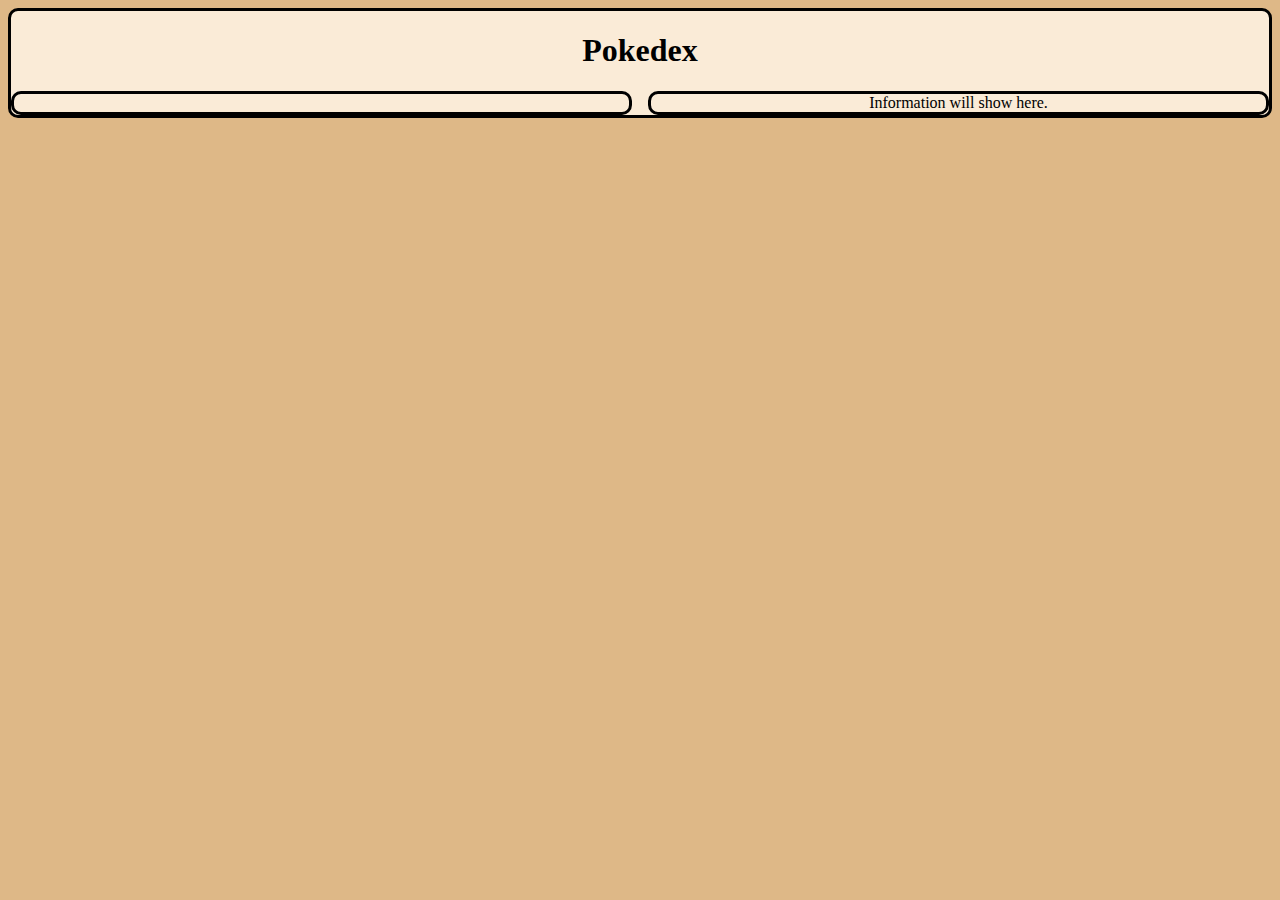
<file: Pokedex/index.html>
<!DOCTYPE html>
<html lang="en">
<head>
    <meta charset="UTF-8">
    <meta http-equiv="X-UA-Compatible" content="IE=edge">
    <meta name="viewport" content="width=device-width, initial-scale=1.0">
    <link rel="stylesheet" href="styles.css" />
    <script async src="app.js"></script>
    <title>Pokedex</title>
</head>
<body>
    <div class="main_wrapper">
        <header class="header">
            <h1>Pokedex</h1>
        </header>
        <main class="main">
            <div class="container" id="pokemonList">

            </div>
            <div class="container" id="details">
                Information will show here.
            </div>
        </main>
    </div>
</body>
</html>
</file>
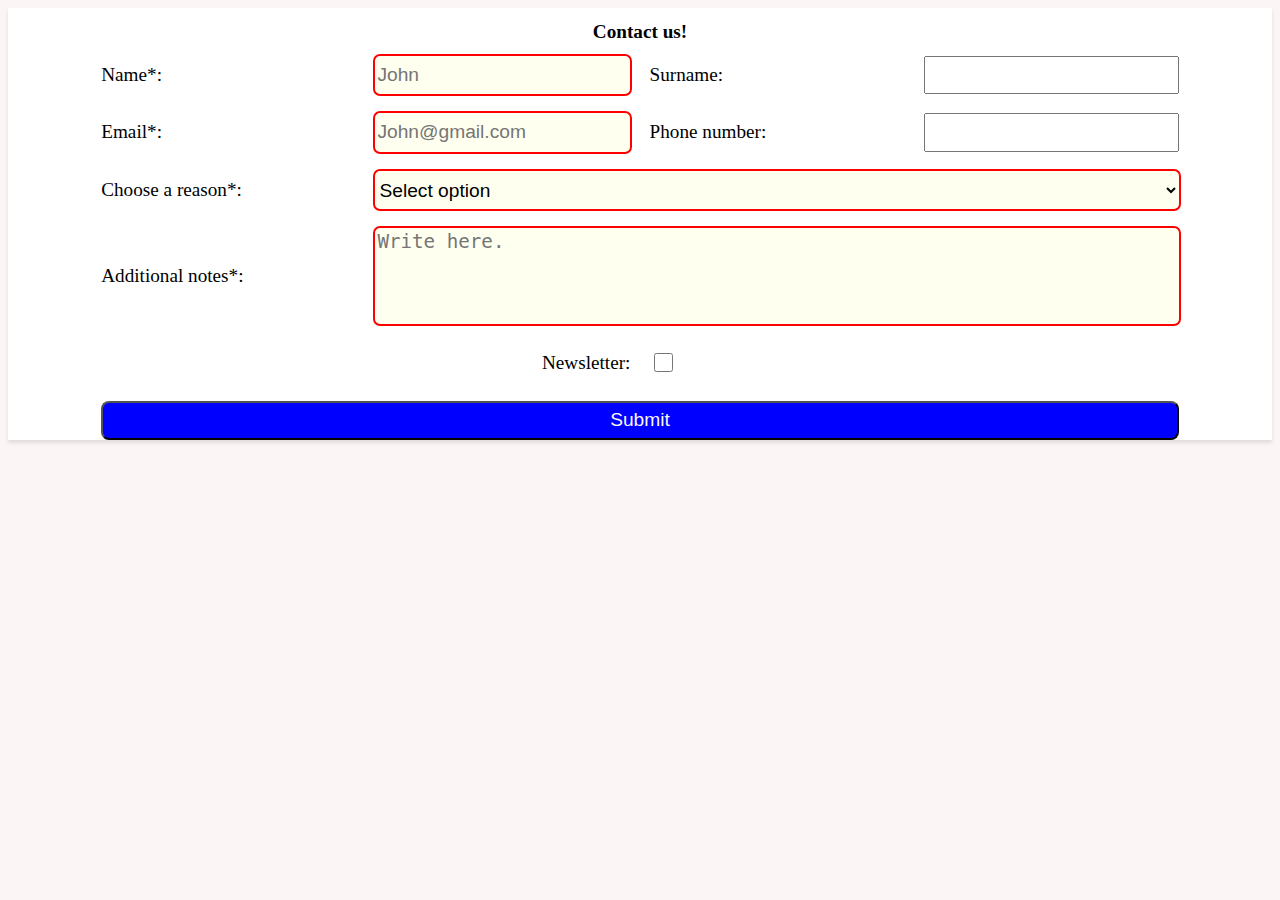
<file: Responsive/index.html>
<!DOCTYPE html>
<html lang="en">
<head>
    <meta charset="UTF-8">
    <meta http-equiv="X-UA-Compatible" content="IE=edge">
    <meta name="viewport" content="width=device-width, initial-scale=1.0, user-scalable=no">
    <link rel="stylesheet" href="styles.css" />
    <title>Contact us!</title>
</head>
<body>
    <main class="main_form">
        <header class="main_header main_items">
            <h1 class="main_header__header">Contact us!</h1>
        </header>
        <form class="main_form__form main_items">
            <label class="a1" for="name">Name*:</label>
            <input class="item a2" id="name" name="name" type="text" placeholder="John" required/>

            <label class="b1" for="surname">Surname:</label>
            <input class="item b2" id="surname" name="surname" type="text"/>

            <label class="c1" for="email">Email*:</label>
            <input class="item c2" id="email" name="email" type="email" pattern="\S+@\S+.\S+" placeholder="John@gmail.com" required/>

            <label class="d1" for="phone">Phone number:</label>
            <input class="item d2" id="phone" name="phone" type="tel" pattern="[0-9]{9}"/>

            <label class="e1" for="contact">Choose a reason*:</label>
            <select class="item e2" name="contact" id="contact" required>
                <option value="" selected disabled>Select option</option>
                <option value="one">Networking problems</option>
                <option value="two">Display problems</option>
                <option value="three">Hardware failure</option>
                <option value="four">Other</option>
            </select>

            <label class="f1" for="message">Additional notes*:</label>
            <textarea class="item f2" id="message" name="message" type="text" rows="8" cols="30" placeholder="Write here." required></textarea> 

            <label class="g1" for="newsletter">Newsletter:</label>
            <input class="item g2" type="checkbox" id="newsletter" name="newsletter" type="text"/>


            <button class="item h form_button" type="submit">Submit</button>
        </form>
    </main>
</body>
</html>
</file>
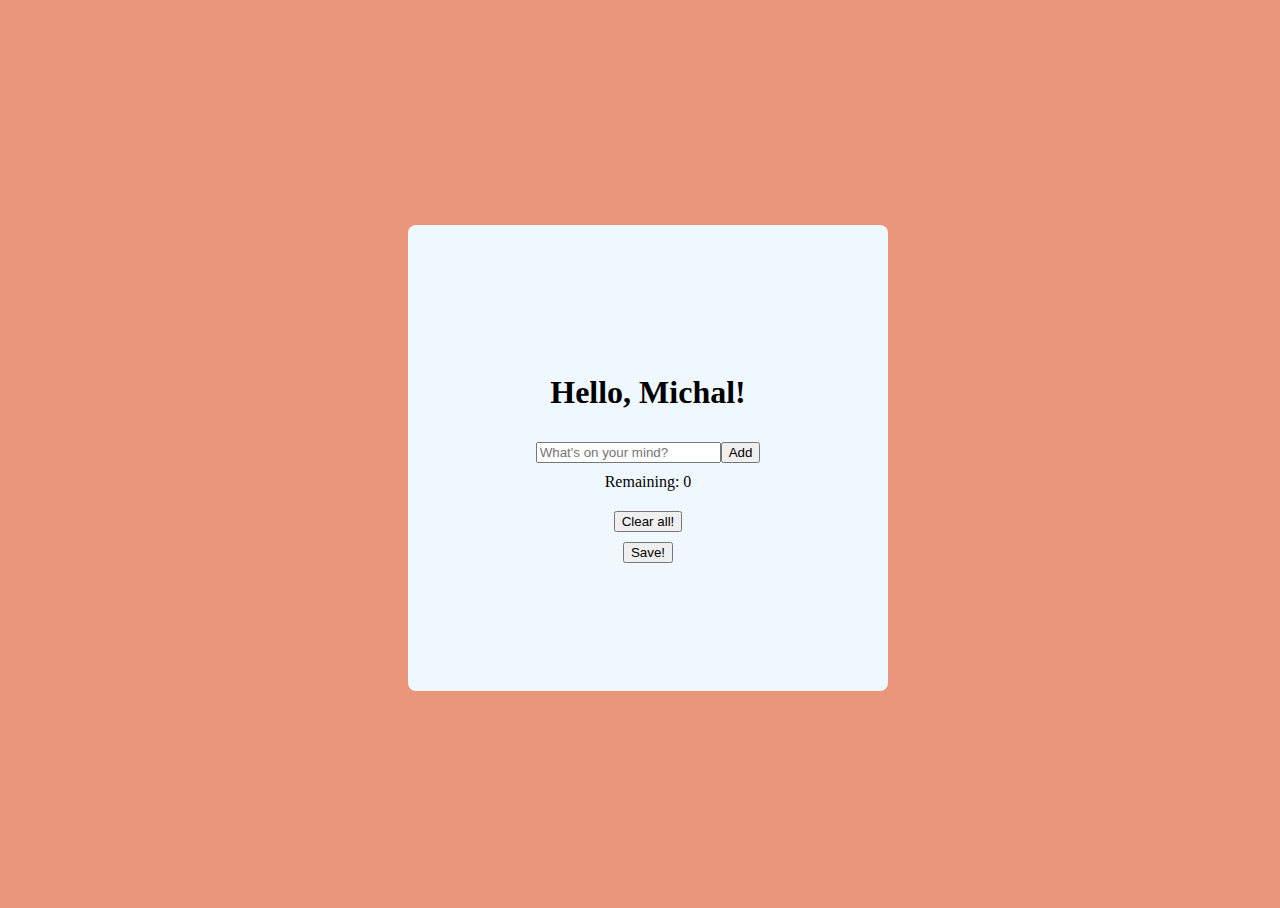
<file: TODO List/index.html>
<!DOCTYPE html>
<html lang="en">
<head>
    <meta charset="UTF-8">
    <meta http-equiv="X-UA-Compatible" content="IE=edge">
    <meta name="viewport" content="width=device-width, initial-scale=1.0">
    <link rel="stylesheet" href="styles.css" />
    <script async src="app.js"></script>
    <title>TODO List</title>
</head>
    <body>
        <main id="main">
            <header class="main_header">
                <h1 class="main_header__header">Hello, Michal!</h1>
            </header>
            <form id="newElem">
                <input id="input" type="text" placeholder="What's on your mind?">
                <button>Add</button>
            </form>
            <div id="remaining">Remaining: 0</div>
            <div id="tasks"></div>
            <button id="clearAll">Clear all!</button>
            <button id="save">Save!</button>
        </main>

    </body>
</html>
</file>
<file: Pokedex/styles.css>
body{
    background-color: burlywood;
}

.header{
    display: flex;
    justify-content: center;
}
.main_wrapper{
    display: flex;
    flex-direction: column;
    justify-content: center;
    background-color: antiquewhite;
    border: 3px solid black;
    border-radius: 10px;
}

.main{
    display: grid;
    grid-template-columns: 1fr 1fr;
    gap: 1rem;
}

.container{
    border: 3px solid black;
    border-radius: 10px;
    overflow: scroll;
    display: flex;
    flex-direction: column;
    align-items: center;
    row-gap: 1rem;
    max-height: 80vh;
}

#pokemonName{
    background-color: aliceblue;
    border: 3px solid black;
    border-radius: 10px;
}

.pokemonNameDetail{
    text-align: center;
    font-size: 48px;
}

.description
{
    margin-top: 20px;
    width: 300px;
    height: auto;
    max-height: 150px;
    background-color: cornsilk;
    border: 3px solid black;
    border-radius: 10px;
    padding: 3px;
    font-size: 1.1rem;
    overflow-y: auto;
}

.pokemonType
{
    padding: 5px;
    margin: 10px;
    border: 3px solid black;
    border-radius: 10px;
    justify-self: center;
}

.pokemonImg
{
    justify-self: center;
    width: 150px;
    height: 150px;
    border: 1px solid white;
    border-radius: 200px;
    background-color: white;
}



.fire
{
    background-color: red;
}

.grass
{
    background-color: green;
}

.water
{
    background-color: blue;
}

.ice
{
    background-color: lightblue;
}

.electric
{
    background-color: gold;
}

.fighting
{
    background-color: darkred;
}

.flying
{
    background-color: skyblue;
}

.bug
{
    background-color: yellowgreen;
}

.ghost
{
    background-color: purple;
}

.rock
{
    background-color: sienna;
}

.ground
{
    background-color: burlywood;
}

.steel
{
    background-color: silver;
}

.psychic
{
    background-color: palevioletred;
}

.fairy
{
    background-color: pink;
}

.dragon
{
    background-color: teal;
}

.poison
{
    background-color: darkviolet;
}
</file>
<file: Responsive/styles.css>
*{  
    font-size: clamp(1rem, 1.5vw, 2rem);
}

body{
    background-color: #FBF5F5;
}

.main_form{
    display: flex;
    flex-direction: column;
    background-color: white;
    box-shadow: 0px 3px 4px rgba(0, 0, 0, 0.1);
}

.main_items{
    margin: auto;
}

.form_button{
    background-color: blue;
    color: #FBF5F5;
    border-radius: 8px;
}

.item:invalid {
    background-color: ivory;
    border: none;
    outline: 2px solid red;
    border-radius: 5px;
}

textarea{
    resize: none;
}

.a1{
    grid-area: a1;
}
.b1{
    grid-area: b1;
}
.c1{
    grid-area: c1;
}
.d1{
    grid-area: d1;
}
.e1{
    grid-area: e1;
}
.f1{
    grid-area: f1;
}
.g1{
    grid-area: g1;
    justify-self: end;
}
.a2{
    grid-area: a2;
}
.b2{
    grid-area: b2;
}
.c2{
    grid-area: c2;
}
.d2{
    grid-area: d2;
}
.e2{
    grid-area: e2;
}
.f2{
    grid-area: f2;
}
.g2{
    grid-area: g2;
    justify-self: start;
    align-self: center;
    width: 1rem;
    height: 1rem;
}
.h{
    grid-area: h;
}

label{
    align-self: center;
}

.main_form__form{
    grid-auto-rows: 2rem;
}

@media (max-width: 500px){
    .main_form__form{
        display: grid;
        grid-template-columns: 1fr;
        gap: 0.2rem;
        grid-template-areas:
        "a1"
        "a2"
        "b1"
        "b2"
        "c1"
        "c2"
        "d1"
        "d2"
        "e1"
        "e2"
        "f1"
        "f2"
        "f2"
        "g1"
        "g2"
        "h"
    }
    .g1{
        justify-self: center;
    }
    .g2{
        justify-self: center;
    }
}

@media (min-width: 500px) and (max-width: 1000px){
    .main_form__form{
        display: grid;
        grid-template-columns: repeat(2, 1fr);
        gap: 0.5rem;
        grid-template-areas:
        "a1 a2"
        "b1 b2"
        "c1 c2"
        "d1 d2"
        "e1 e2"
        "f1 f2"
        "f1 f2"
        "g1 g2"
        "h h"

    }
}

@media (min-width: 1000px){
    .main_form__form{
        display: grid;
        grid-template-columns: repeat(4, 1fr);
        gap: 1rem;
        grid-template-areas:
        "a1 a2 b1 b2"
        "c1 c2 d1 d2"
        "e1 e2 e2 e2"
        "f1 f2 f2 f2"
        "f1 f2 f2 f2"
        ". g1 g2 ."
        "h h h h"

    }
}

@media (pointer: coarse), (pointer: none){
    .g2{
        width: 2.5rem;
        height: 2.5rem;
    }
}
</file>
<file: TODO List/styles.css>
html,body{  
    width: 100%;
    height: 100%;
}

body {
    background-color: darksalmon;
    display: flex;
    align-items: center;
    justify-content: center;
}

#main {
    background-color: aliceblue;
    border-radius: 8px;
    display: flex;
    flex-direction: column;
    align-items: center;
    row-gap: 10px;
    padding: 10%;
}

#newElem {
    display: flex;
    flex-direction: row;
}

#input {
    display: flex;
    flex-direction: row;
}

.task {
    display: flex;
    justify-content: space-between;
    background-color: aquamarine;
    border: 2px solid;
    border-radius: 5px;
    margin-top: 2px;
    margin-bottom: 2px;
    padding: 3px;
}

#taskNameDone {
    text-decoration: line-through;
}
</file>
